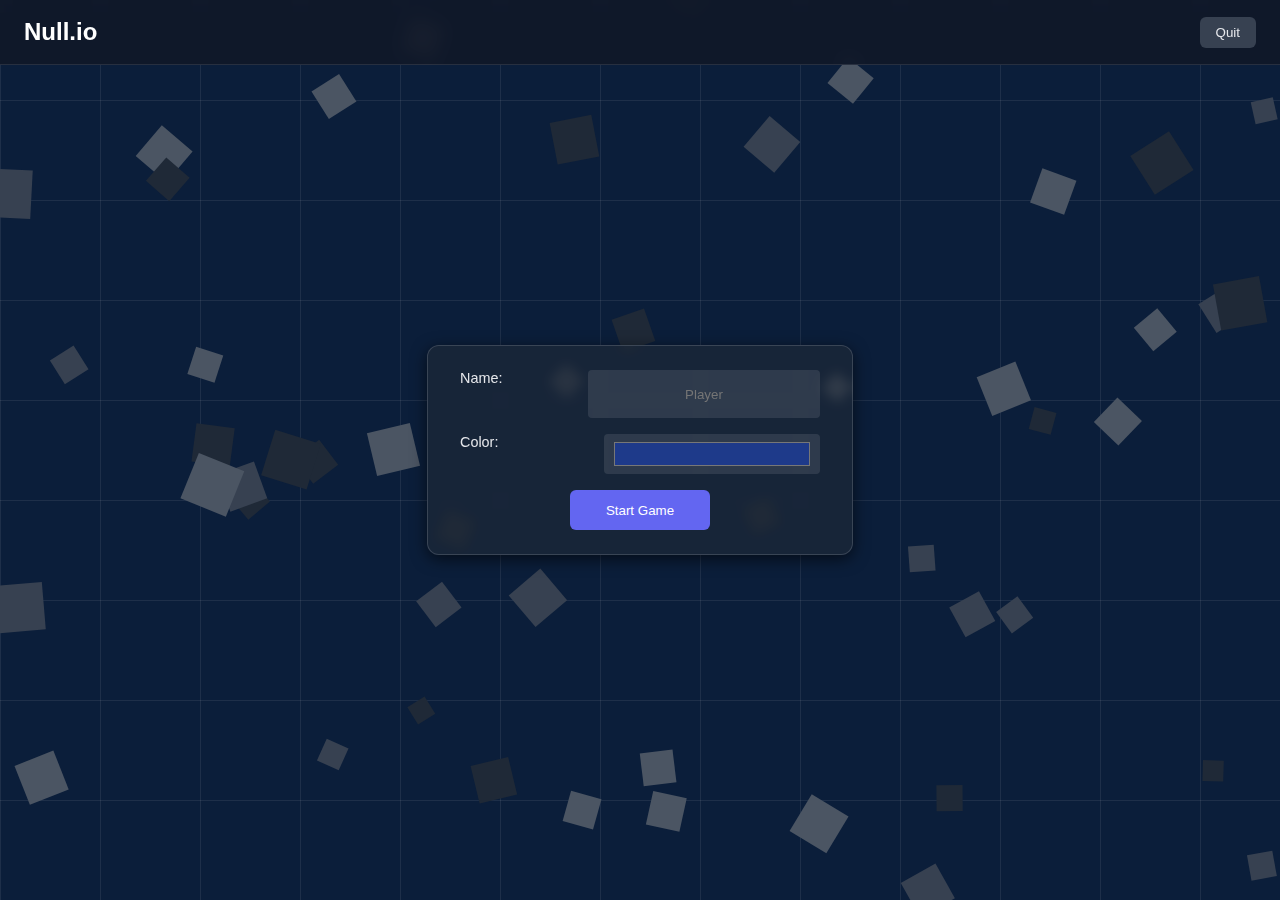
<file: nullio.html>
<!DOCTYPE html>
<html lang="en">
<head>
  <!-- Google tag (gtag.js) -->
<script async src="https://www.googletagmanager.com/gtag/js?id=G-YX167KL6Q1"></script>
<script>
  window.dataLayer = window.dataLayer || [];
  function gtag(){dataLayer.push(arguments);}
  gtag('js', new Date());

  gtag('config', 'G-YX167KL6Q1');
</script>
  <meta charset="UTF-8">
  <meta name="viewport" content="width=device-width, initial-scale=1.0">
  <title>Null.io - Expandable Arena</title>
  <style>
    #scoreBoard {
    position: fixed;
    top: 72px;       /* just below the header */
    left: 16px;
    color: #E5E7EB;
    font-family: sans-serif;
    font-size: 18px;
    z-index: 21;
    background: rgba(17,24,39,0.6);
    padding: 4px 8px;
    border-radius: 4px;
}

    * { margin: 0; padding: 0; }
    body { overflow: hidden; background: #0b1e3a; }
    #bgCanvas, #game { display: block; position: absolute; top: 0; left: 0; }
    header, #ui { position: fixed; left: 0; right: 0; z-index: 20; }
    #scoreBoard { display: none; }

    header { top: 0; height: 64px; background: rgba(17,24,39,0.85); backdrop-filter: blur(8px); display: flex; align-items: center; justify-content: space-between; padding: 0 24px; border-bottom: 1px solid rgba(255,255,255,0.1); }
    header div { cursor: pointer; font-family: 'Segoe UI', sans-serif; color: #FFF; font-size: 1.5rem; font-weight: bold; }
    header button { background: #374151; color: #E5E7EB; border: none; padding: 8px 16px; border-radius: 6px; cursor: pointer; }
    #ui { top: 50%; left: 50%; width: 360px; max-width: 90vw; transform: translate(-50%, -50%); background: rgba(31,41,55,0.6); backdrop-filter: blur(6px); border: 1px solid rgba(255,255,255,0.15); border-radius: 12px; padding: 24px 32px; box-shadow: 0 4px 16px rgba(0,0,0,0.6); display: flex; flex-direction: column; align-items: center; gap: 16px; }
    #ui label { width: 100%; display: flex; justify-content: space-between; font-family: 'Segoe UI', sans-serif; color: #E5E7EB; font-size: 0.9rem; }
    #ui input, #ui button { height: 40px; }
    #ui input[type="text"], #ui input[type="color"] { width: 60%; text-align: center; border: none; padding: 4px 8px; border-radius: 4px; background: rgba(255,255,255,0.1); }
    #ui button { background: #6366F1; color: #FFF; border: none; padding: 8px 16px; border-radius: 6px; cursor: pointer; min-width: 140px; }
  </style>
</head>
<body>
  <canvas id="bgCanvas"></canvas>
  <header>
    <div id="scoreBoard">Score: 0</div>

    <div onclick="location.href='index.html'">Null.io</div>
    <button onclick="location.href='index.html'">Quit</button>
  </header>
  <div id="ui">
    <label>Name:<input id="nameInput" type="text" placeholder="Player"></label>
    <label>Color:<input id="colorInput" type="color" value="#1E3A8A"></label>
    <button id="startBtn">Start Game</button>
  </div>
  <canvas id="game"></canvas>
  <script>
    const bgCanvas = document.getElementById('bgCanvas');
    const bgCtx = bgCanvas.getContext('2d');
    const gameCanvas = document.getElementById('game');
    const gameCtx = gameCanvas.getContext('2d');
    let boxes = [];
    let bgRunning = true;

    function resize() {
      bgCanvas.width = gameCanvas.width = window.innerWidth;
      bgCanvas.height = gameCanvas.height = window.innerHeight;
    }
    window.addEventListener('resize', resize);
    resize();

    for (let i = 0; i < 50; i++) {
      boxes.push({
        x: Math.random() * bgCanvas.width,
        y: Math.random() * bgCanvas.height,
        vx: (Math.random() - 0.5) * 2,
        vy: (Math.random() - 0.5) * 2,
        size: 20 + Math.random() * 30,
        angle: Math.random() * Math.PI * 2,
        color: ['#374151', '#4B5563', '#1F2937'][Math.floor(Math.random() * 3)]
      });
    }

    function updateBg() {
      for (const b of boxes) {
        b.x += b.vx;
        b.y += b.vy;
        if (b.x < -b.size) b.x = bgCanvas.width + b.size;
        if (b.x > bgCanvas.width + b.size) b.x = -b.size;
        if (b.y < -b.size) b.y = bgCanvas.height + b.size;
        if (b.y > bgCanvas.height + b.size) b.y = -b.size;
        b.angle += 0.02;
      }
    }

    function drawBg() {
      bgCtx.clearRect(0, 0, bgCanvas.width, bgCanvas.height);
      const spacing = 100;
      bgCtx.strokeStyle = 'rgba(255,255,255,0.08)';
      bgCtx.lineWidth = 1;
      for (let x = 0; x < bgCanvas.width; x += spacing) {
        bgCtx.beginPath(); bgCtx.moveTo(x + 0.5, 0); bgCtx.lineTo(x + 0.5, bgCanvas.height); bgCtx.stroke();
      }
      for (let y = 0; y < bgCanvas.height; y += spacing) {
        bgCtx.beginPath(); bgCtx.moveTo(0, y + 0.5); bgCtx.lineTo(bgCanvas.width, y + 0.5); bgCtx.stroke();
      }
      for (const b of boxes) {
        bgCtx.save();
        bgCtx.translate(b.x, b.y);
        bgCtx.rotate(b.angle);
        bgCtx.fillStyle = b.color;
        bgCtx.fillRect(-b.size/2, -b.size/2, b.size, b.size);
        bgCtx.restore();
      }
    }

    function loopBg() {
      if (!bgRunning) return;
      updateBg(); drawBg(); requestAnimationFrame(loopBg);
    }
    loopBg();




    // ... existing game loop and logic here ...
  </script>
</body>
</html>

  <script>
    // ── CONFIGURATION ──
    const MAX_FOOD = 50000;             // total food cap
    const SPAWN_PER_FRAME = 1;        // items spawned when triggered        // items spawned when triggered
    const SPAWN_EVERY_N_FRAMES = 5;     // spawn every N frames     // spawn every N frames


    const canvas = document.getElementById('game');
    const ctx = canvas.getContext('2d');
    let mapSize = 300000;
    let viewX = 0, viewY = 0;

    function resize() {
      canvas.width = window.innerWidth;
      canvas.height = window.innerHeight;
    }
    window.addEventListener('resize', resize);
    resize();

    class Entity {
      constructor(x, y, size, color) {
        this.x = x; this.y = y; this.size = size; this.color = color;
      }
      draw() {
        ctx.beginPath();
        ctx.arc(this.x - viewX, this.y - viewY, this.size, 0, 2 * Math.PI);
        ctx.fillStyle = this.color;
        ctx.fill();
      }
    }

    let gameStarted = false;
    let frameCount = 0;

    const player = {
      x: mapSize / 2,
      y: mapSize / 2,
      size: 20,
      color: '#1E3A8A',
      name: 'Player',
      vx: 0,
      vy: 0,
      baseSpeed: 4,
      minSpeed: 0.5
    };

    let food = [];
    let score = 10;

    let mouseX = canvas.width / 2, mouseY = canvas.height / 2;
    let moveAngle = 0;

    canvas.addEventListener('mousemove', e => {
      if (!gameStarted) return;
      mouseX = e.clientX;
      mouseY = e.clientY;
      const dx = mouseX - canvas.width / 2;
      const dy = mouseY - canvas.height / 2;
      moveAngle = Math.atan2(dy, dx);
    });

    document.getElementById('startBtn').addEventListener('click', () => {
        // read inputs
        const nameVal = document.getElementById('nameInput').value.trim();
        if (nameVal) player.name = nameVal;
        player.color = document.getElementById('colorInput').value;

        // hide the UI panel and background
        document.getElementById('ui').style.display = 'none';
        bgRunning = false;
        document.getElementById('bgCanvas').style.display = 'none';

        // show the score counter
        document.getElementById('scoreBoard').style.display = 'block';

        // start the game
        gameStarted = true;
        requestAnimationFrame(loop);
    });


    function spawnFood() {
      if (frameCount % SPAWN_EVERY_N_FRAMES !== 0) return;
      for (let i = 0; i < SPAWN_PER_FRAME && food.length < MAX_FOOD; i++) {
        const size = 5;
        const x = viewX + Math.random() * canvas.width;
        const y = viewY + Math.random() * canvas.height;
        const colors = ['#EC4899', '#FBBF24', '#10B981', '#3B82F6', '#8B5CF6'];
        food.push(new Entity(x, y, size, colors[Math.floor(Math.random() * colors.length)]));
      }
    }

    setInterval(() => {
      if (!gameStarted) return;
      if (score > 30) score -= score * 0.01;
    }, 2000);

    function update() {
      frameCount++;
      spawnFood();

      const screenX = canvas.width / 2;
      const screenY = canvas.height / 2;
      const mdx = mouseX - screenX;
      const mdy = mouseY - screenY;
      const dist = Math.hypot(mdx, mdy);

      let desiredVx = 0, desiredVy = 0;
      if (dist > player.size) {
        // slower decay curve
        let speed = player.baseSpeed * Math.pow(20 / player.size, 0.3);
        speed = Math.max(player.minSpeed, speed);
        desiredVx = Math.cos(moveAngle) * speed;
        desiredVy = Math.sin(moveAngle) * speed;
      }

      player.vx += (desiredVx - player.vx) * 0.1;
      player.vy += (desiredVy - player.vy) * 0.1;
      player.x += player.vx;
      player.y += player.vy;

      player.x = Math.max(player.size, Math.min(mapSize - player.size, player.x));
      player.y = Math.max(player.size, Math.min(mapSize - player.size, player.y));

      for (let i = food.length - 1; i >= 0; i--) {
        const f = food[i];
        if (Math.hypot(player.x - f.x, player.y - f.y) < player.size + f.size) {
          food.splice(i, 1);
          player.size += 0.5;
          score++;
        }
      }

      viewX = player.x - canvas.width / 2;
      viewY = player.y - canvas.height / 2;
      viewX = Math.max(0, Math.min(mapSize - canvas.width, viewX));
      viewY = Math.max(0, Math.min(mapSize - canvas.height, viewY));
    }

    function drawGrid() {
      const spacing = 100;
      ctx.strokeStyle = '#22303C';
      ctx.lineWidth = 1;
      const sx = spacing - (viewX % spacing);
      for (let x = sx; x < canvas.width; x += spacing) {
        ctx.beginPath();
        ctx.moveTo(x, 0);
        ctx.lineTo(x, canvas.height);
        ctx.stroke();
      }
      const sy = spacing - (viewY % spacing);
      for (let y = sy; y < canvas.height; y += spacing) {
        ctx.beginPath();
        ctx.moveTo(0, y);
        ctx.lineTo(canvas.width, y);
        ctx.stroke();
      }
    }

   function draw() {
  ctx.clearRect(0, 0, canvas.width, canvas.height);

  drawGrid();

  ctx.strokeStyle = '#374151';
  ctx.strokeRect(-viewX, -viewY, mapSize, mapSize);

  food.forEach(f => f.draw());

  // draw player circle
  const cx = player.x - viewX;
  const cy = player.y - viewY;
  ctx.beginPath();
  ctx.arc(cx, cy, player.size, 0, 2 * Math.PI);
  ctx.fillStyle = player.color;
  ctx.fill();

  // draw player name, scaled to fit inside circle
  let fontSize = player.size;
  ctx.font = `${fontSize}px sans-serif`;
  let textWidth = ctx.measureText(player.name).width;
  const maxWidth = player.size * 2 * 0.9; // 90% of diameter
  if (textWidth > maxWidth) {
    fontSize = fontSize * (maxWidth / textWidth);
    ctx.font = `${fontSize}px sans-serif`;
  }
  ctx.fillStyle = '#FFF';
  ctx.textAlign = 'center';
  ctx.textBaseline = 'middle';
  ctx.fillText(player.name, cx, cy);

  // draw score UI
  ctx.fillStyle = '#E5E7EB';
  ctx.font = '20px sans-serif';
  ctx.textAlign = 'left';
  ctx.textBaseline = 'top';
  ctx.fillText(`Score: ${Math.floor(score)}`, 10, 10);
}


function loop() {
  if (!gameStarted) return;
  update();
  draw();
  // update HTML score
  document.getElementById('scoreBoard').textContent = `Score: ${Math.floor(score)}`;
  requestAnimationFrame(loop);
}

  </script>
</body>
</html>
</file>
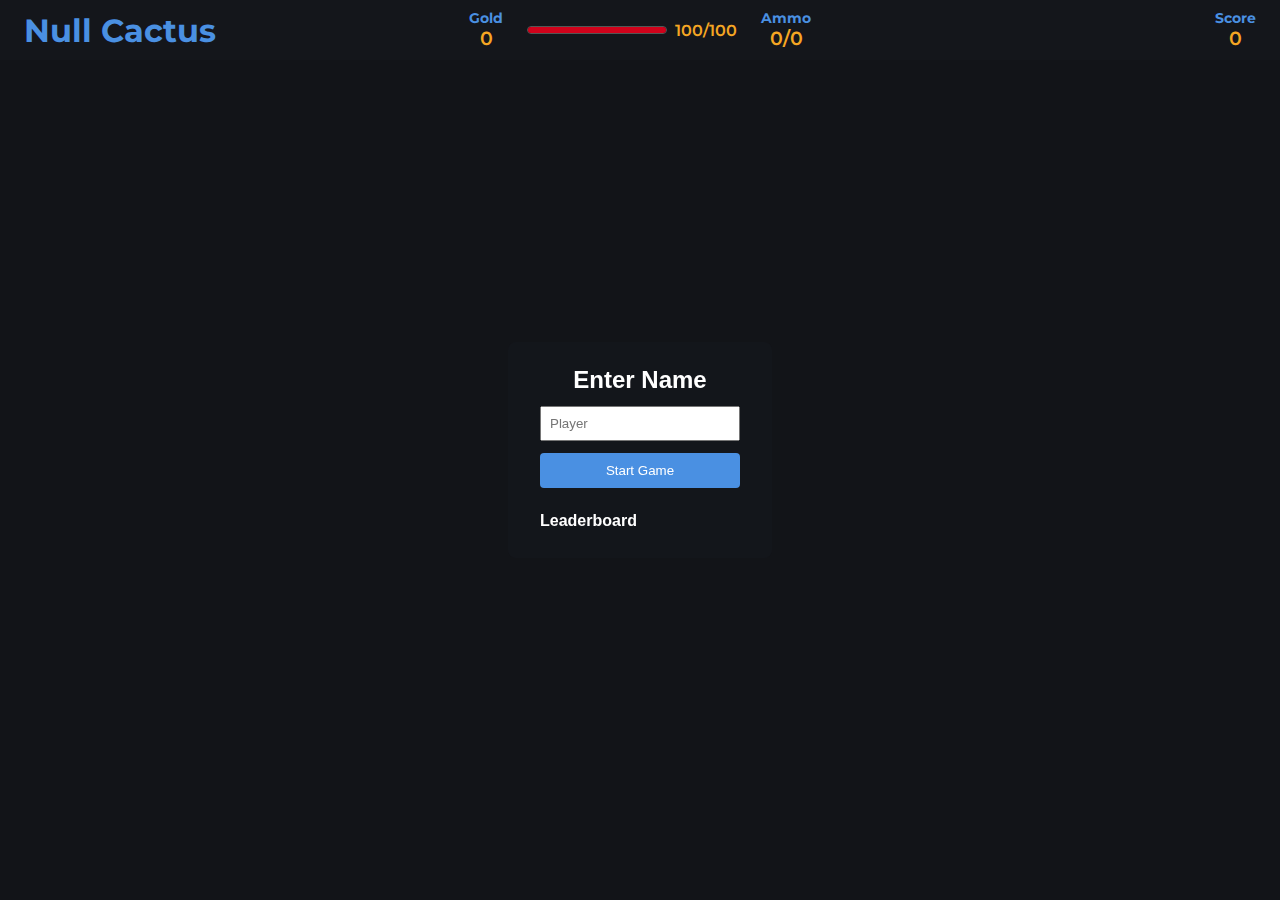
<file: paintball.html>
<!DOCTYPE html>
<html lang="en">
<head>
  <!-- Google tag (gtag.js) -->
<script async src="https://www.googletagmanager.com/gtag/js?id=G-YX167KL6Q1"></script>
<script>
  window.dataLayer = window.dataLayer || [];
  function gtag(){dataLayer.push(arguments);}
  gtag('js', new Date());

  gtag('config', 'G-YX167KL6Q1');
</script>
  <meta charset="UTF-8" />
  <meta name="viewport" content="width=device-width, initial-scale=1.0"/>
  <title>Null.io Paintball</title>
  <link href="https://fonts.googleapis.com/css2?family=Montserrat:wght@400;600&display=swap" rel="stylesheet">

  <style>
    
    * { margin:0; padding:0; box-sizing:border-box; }
    body { overflow:hidden; background:#121418; color:#fff; font-family:Arial,sans-serif; }
    canvas { display:block; position:absolute; top:0; left:0; }

    header {
      position:fixed; top:0; left:0; right:0; height:60px;
      background:rgba(20,22,28,0.9);
      display:flex; align-items:center; justify-content:space-between;
      padding:0 24px; backdrop-filter:blur(6px); cursor:pointer; z-index:60;
    }
    header:hover { background:rgba(20,22,28,1); }
    .title { font-size:1.5rem; font-weight:bold; color:#4A90E2; }

    #ui {
      position:fixed; top:50%; left:50%;
      transform:translate(-50%,-50%);
      background:rgba(20,22,28,0.9);
      padding:24px 32px; border-radius:8px;
      text-align:center; display:flex; flex-direction:column; gap:12px; z-index:55;
    }
    #ui input { padding:8px; width:200px; }
    #ui button {
      padding:10px 20px; background:#4A90E2;
      border:none; border-radius:4px; cursor:pointer; color:#fff;
    }
    #ui button:hover { background:#357ABD; }

    /* Leaderboard inside UI */
    #leaderboard { text-align:left; }
    #leaderboard h3 { margin:12px 0 4px; font-size:1rem; }
    #leaderboard ul { list-style:none; padding:0; margin:0; max-height:120px; overflow:auto; }
    #leaderboard li { padding:4px 0; border-bottom:1px solid rgba(255,255,255,0.1); }
    #healthBarContainer {
    display: inline-block;
    vertical-align: middle;
    margin-left: 16px;
    }
    #scoreboard {
      position:fixed; top:80px; left:20px;
      display:none; z-index:50;
    }
    #scoreboard div { margin:6px 0; font-size:0.9rem; }
    .bar {
      background:#333; border:1px solid #555; border-radius:4px;
      width:200px; height:16px; overflow:hidden;
    }
    .bar-inner {
      height:100%; background:#D0021B; transition:width .2s;
    }

    #gameOver {
      position:fixed; top:50%; left:50%;
      transform:translate(-50%,-50%);
      background:rgba(20,22,28,0.9);
      padding:24px 32px; border-radius:8px;
      text-align:center; display:none; z-index:70;
    }
    #gameOver button {
      margin-top:16px; padding:10px 20px;
      background:#4A90E2; border:none; border-radius:4px;
      cursor:pointer; color:#fff;
    }
    #gameOver button:hover { background:#357ABD; }

    /* ─── PANEL ───────────────────────────────────── */
    #upgradePanel {
      display: none;
      position: fixed; top:80px; right:20px; width:260px;
      background:rgba(18,20,24,0.9); border-radius:8px;
      box-shadow:0 4px 12px rgba(0,0,0,0.5);
      color:#eee; font-family:Arial,sans-serif; z-index:1000; overflow:hidden;
    }
    #upgradePanel .panel-header {
      background:#1F2128; padding:10px;
      font-size:1rem; font-weight:bold; text-align:center;
      border-bottom:1px solid #333;
    }
    #upgradePanel .panel-section {
      padding:10px; border-bottom:1px solid #333;
    }
    #upgradePanel .section-title {
      font-size:0.9rem; margin-bottom:6px; color:#ccc;
    }
    .upgrade-btn, .weapon-btn {
      width:100%; margin:4px 0; padding:8px 0;
      background:#2A2C33; border:1px solid #4A90E2; border-radius:4px;
      font-size:0.9rem; color:#fff; cursor:pointer;
      transition:background .2s, transform .1s;
    }
    .upgrade-btn:hover, .weapon-btn:hover {
      background:#4A90E2; transform:translateY(-1px);
    }
    .upgrade-btn:active, .weapon-btn:active { transform:translateY(0); }

/* ─── HEADER DROP-IN ANIMATION ─────────────────── */

/* full-width flex container */
#hud {
  position: absolute;
  top: 0; left: 0; right: 0;
  height: 60px;
  display: flex;
  justify-content: space-between;
  align-items: center;
  padding: 0 24px;
  background: rgba(20,22,28,0.9);
  font-family: 'Montserrat', sans-serif;
  z-index: 60;
}

.hud-group {
  display: flex;
  align-items: center;
  gap: 24px;
}

.hud-left  {
  flex: 1;
}
/* make your right‐side group a flex row with adjustable gap */
.hud-right {
  display: flex;
  align-items: center;
  flex: 1;                /* pushes center group to stay centered */
  justify-content: flex-end;
  gap: 48px;              /* ← adjust this value for more or less space */
}

/* if you only want to move Score itself, instead of all right‐group items, use: */
.hud-right .hud-item {
  /* margin between Score and whatever is to its left */
  margin-left: 50px;      /* ← tweak this as needed */
}

.hud-center {
  flex: none;
}

.logo {
  font-size: 2rem;
  font-weight: bold;
  color: #4A90E2;
}

/* stat label + value */
.hud-item {
  display: flex;
  flex-direction: column;
  align-items: center;
}
.hud-item strong {
  font-size: .85rem;
  color: #4A90E2;
}
.hud-item .value {
  font-size: 1.2rem;
  color: #F5A623;
  font-weight: 600;
}

/* center bar + text */
.hp-container {
  display: flex;
  align-items: center;
  gap: 8px;
}
.hp-container .bar {
  width: 140px;
  height: 8px;
  background: rgba(255,255,255,0.1);
  border-radius: 4px;
  overflow: hidden;
}
.hp-container .bar-inner {
  width: 100%; /* updated by JS */
  height: 100%;
  background: #D0021B;
  transition: width .2s;
}
.hp-container .hp-text {
  font-size: 1rem;
  color: #F5A623;
  font-weight: 600;
}






/* Pulse on update */
@keyframes pulse {
  0%,100% { transform: scale(1); color: #F5A623; }
  50%      { transform: scale(1.3); color: #FFF; }
}
.value.pop {
  animation: pulse 0.3s ease-out;
}



body.late-phase {
  background: #110101;    /* deep red background */
  transition: background 1s ease;
}



  </style>
</head>
<body>
<header id="mainHeader">
  <div class="header-content">
    
<nav id="hud">
  <div class="hud-group hud-left">
    <div class="logo">Null Cactus</div>
  </div>

  <div class="hud-group hud-center">
    <div class="hud-item">
      <strong>Gold</strong>
      <div class="value" id="gold">0</div>
    </div>

    <div class="hp-container">
      <div class="bar">
        <div class="bar-inner" id="healthBar"></div>
      </div>
      <div class="hp-text">
        <span id="healthText">100</span>/<span id="maxHealthText">100</span>
      </div>
    </div>

    <div class="hud-item">
      <strong>Ammo</strong>
      <div class="value">
        <span id="ammo">0</span>/<span id="reserve">0</span>
      </div>
    </div>
  </div>

  <div class="hud-group hud-right">
    <div class="hud-item">
      <strong>Score</strong>
      <div class="value" id="score">0</div>
    </div>
  </div>
</nav>







  </div>
</header>



  <div id="ui">
    <h2>Enter Name</h2>
    <input id="nameInput" placeholder="Player" maxlength="12" />
    <button id="startBtn">Start Game</button>
    <div id="leaderboard">
      <h3>Leaderboard</h3>
      <ul id="lbList"></ul>
    </div>
  </div>



  <div id="gameOver">
    <h2>Game Over</h2>
    <div>Your Score: <span id="finalScore">0</span></div>
    <button id="restartBtn">Restart</button>
  </div>

  <!-- Upgrade & Weapon Panel -->
  <div id="upgradePanel">
    <div class="panel-header">Upgrades &amp; Weapons</div>
    <div class="panel-section">
      <div class="section-title">Stats (Gold: <span id="upGold">0</span>)</div>
      <button class="upgrade-btn" data-upgrade="health">+20 HP — 50 g</button>
      <button class="upgrade-btn" data-upgrade="damage">+5 DMG — 75 g</button>
      <button class="upgrade-btn" data-upgrade="magSize">+5 Mag — 60 g</button>
      <button class="upgrade-btn" data-upgrade="fireRate">–10% FR — 100 g</button>
    </div>
    <div class="panel-section">
      <div class="section-title">Weapons</div>
      <button class="weapon-btn" data-weapon="buckshot">Buckshot — 100 g</button>
      <button class="weapon-btn" data-weapon="minigun">Minigun — 200 g</button>
      <button class="weapon-btn" data-weapon="sniper">Sniper — 300 g</button>
    </div>
  </div>

  <canvas id="game"></canvas>

  <script>
    let magSize = 30; // initial magazine size
document.addEventListener('DOMContentLoaded', () => {
  // ─── SHOP DATA & INITIAL STATE ──────────────────────
  const upgrades = {
    health:   { cost:5,  apply:() => { player.maxHealth +=20; player.health+=20; } },
    damage:   { cost:7,  apply:() => { baseBulletDamage +=5; currentWeapon.damage += 5; } },
    magSize:  { cost:6,  apply:() => { magSize +=5;  } },
    fireRate: { cost:10, apply:() => {
      currentWeapon.fireRate = Math.max(20, Math.floor(currentWeapon.fireRate * 0.9));
    }}
  };
  const weapons = {
    buckshot: { cost:10, damage:15, bullets:5, spread:0.3,  reload:800,  fireRate:300 },
    minigun:  { cost:20, damage:5,  bullets:1, spread:0.15, reload:1500, fireRate:50  },
    sniper:   { cost:30, damage:1000, bullets:1, spread:0,    reload:2000, fireRate:800 }
  };


// ─── ENEMY DATA  ─────────────────────────
const enemyTypes = {
  grunt:     { size:  40, health:  80, speed: 1.5, color: '#D0021B', weight: 40 },
  runner:    { size:  30, health:  50, speed: 2.5, color: '#F5A623', weight: 30 },
  tank:      { size: 100, health: 200, speed: 0.8, color: '#5555FF', weight: 15, armor: 20 },
  sniper:    { size:  50, health:  60, speed: 1.2, color: '#00FF00', weight: 10, ranged: true },
  bomber:    { size:  60, health: 100, speed: 1.0, color: '#FF6A00', weight:  8, explodeOnDeath: true },
  healer:    { size:  45, health:  70, speed: 1.3, color: '#00C8FF', weight:  5, regen: 0.5 },
  shadow:    { size:  35, health:  40, speed: 3.0, color: '#333333', weight:  3, stealth: true },

  // ─── NEW TYPES ───────────────────────────────────
  juggernaut: { size: 120, health: 300, speed: 0.6,  color: '#8B0000', weight:  4, armor: 50 },
  assassin:   { size:  25, health:  45, speed: 3.5,  color: '#800080', weight:  5, critChance: 0.2 },
  drone:      { size:  20, health:  30, speed: 2.8,  color: '#FFD700', weight:  8, fly: true },
  spitter:    { size:  55, health:  80, speed: 1.1,  color: '#7FFF00', weight:  6, ranged: true, spitDamage: 10 },
  shieldbearer:{ size:  70, health: 150, speed: 1.0, color: '#1E90FF', weight:  7, shield: 50 }
};

    let spawnStartTime;
    const baseInterval = 5000;   // starting delay (ms)
    const minInterval  = 200;    // fastest delay (ms)
    const decayRate    = 0.0005; // larger → faster ramp-up







  let baseBulletDamage = 30;
  let maxReserve       = 90;
  let currentWeapon    = { damage:30, bullets:1, spread:0, reload:1000, fireRate:300 };

  // human-readable labels for each upgrade/weapon
    const upgradeLabels = {
    health:   "+20 HP",
    damage:   "+5 DMG",
    magSize:  "+5 Mag",
    fireRate: "–10% FR"
    };
    const weaponLabels = {
    buckshot: "Buckshot",
    minigun:  "Minigun",
    sniper:   "Sniper"
    };

    // update the upgrade buttons’ text to match your cost data
    document.querySelectorAll('.upgrade-btn').forEach(btn => {
    const key = btn.dataset.upgrade;
    if (upgrades[key]) {
        btn.textContent = `${upgradeLabels[key]} — ${upgrades[key].cost} g`;
    }
    });

    // update the weapon buttons’ text to match your cost data
    document.querySelectorAll('.weapon-btn').forEach(btn => {
    const key = btn.dataset.weapon;
    if (weapons[key]) {
        btn.textContent = `${weaponLabels[key]} — ${weapons[key].cost} g`;
    }
    });


  // ─── CORE GAME STATE ────────────────────────────────
  const canvas = document.getElementById('game'),
        ctx    = canvas.getContext('2d');
  let w = canvas.width = innerWidth,
      h = canvas.height= innerHeight;
  const mapSize = 5000;
  let viewX=0, viewY=0;
  window.addEventListener('resize', () => {
    w = canvas.width = innerWidth;
    h = canvas.height= innerHeight;
  });
  
  let player, keys={}, bullets=[], enemies=[], objects=[], pickups=[];
  let score=0, reserve=90, gold=0;
  let ammo=magSize, reloading=false, reloadStart=0, reloadDur=1000;
  let gameStarted=false, enemyInterval, highs=[];

  // ─── UI BINDINGS ──────────────────────────────────
  document.getElementById('startBtn').onclick = () => {
    localStorage.setItem('curName',
      document.getElementById('nameInput').value.trim()||'Player');
    loadHighs();
    document.getElementById('ui').style.display='none';
    initGame();
  };
  document.getElementById('restartBtn').onclick = () => location.reload();

  // ─── SHOP PANEL HANDLERS ─────────────────────────
  const panel = document.getElementById('upgradePanel'),
        upGold= document.getElementById('upGold');

  function refreshPanel() { upGold.textContent = gold; }

  panel.addEventListener('click', e => {
    const uKey = e.target.getAttribute('data-upgrade'),
          wKey = e.target.getAttribute('data-weapon');
    if(uKey && upgrades[uKey] && gold>=upgrades[uKey].cost) {
      gold-=upgrades[uKey].cost;
      upgrades[uKey].apply();
      refreshPanel();
    }
    if(wKey && weapons[wKey] && gold>=weapons[wKey].cost) {
      gold-=weapons[wKey].cost;
      currentWeapon = { ...weapons[wKey] };
      refreshPanel();
    }
  });

  // ─── INIT & LOOP ─────────────────────────────────
  function initGame() {
    player = {
      x:mapSize/2, y:mapSize/2, size:40, angle:0,
      speed:4, health:100, maxHealth:100
    };
    score=gold=0; reserve=maxReserve=90; ammo=30; reloading=false;
    baseBulletDamage=30;
    currentWeapon = { damage:30, bullets:1, spread:0, reload:reloadDur, fireRate:300 };

   
    document.getElementById('upgradePanel').style.display='block';

    initObjects();
    bullets=[]; enemies=[]; pickups=[];
    spawnStartTime = Date.now();
    scheduleNextSpawn()
    gameStarted=true;
    updateUI();
    
    requestAnimationFrame(loop);
  }

  function initObjects() {
    objects=[];
    for(let i=0;i<50;i++){
      let sz=80, x,y;
      do {
        x = Math.random()*(mapSize-sz)+sz/2;
        y = Math.random()*(mapSize-sz)+sz/2;
      } while(objects.some(o=>Math.hypot(o.x-x,o.y-y)<o.size+sz));
      objects.push({ x,y,size:sz });
    }
  }

 function spawnEnemy() {
  const t = score / 50;
    const typeOrder = [
    'grunt','runner','tank','sniper',
    'bomber','healer','shadow',
    'juggernaut','assassin','drone',
    'spitter','shieldbearer'
  ];

  // determine which tiers are unlocked
  let maxTier = Math.min(Math.floor(t/2), typeOrder.length - 1);
  const unlocked = typeOrder.slice(0, maxTier + 1);

  // ─── NEW WEIGHTED PICK ────────────────────────────
  // build a pool where each key appears `weight` times
  let pool = [];
  for (let key of unlocked) {
    const w = enemyTypes[key].weight;
    for (let i = 0; i < w; i++) pool.push(key);
  }
  // choose one at random
  const typeKey = pool[Math.floor(Math.random() * pool.length)];

  // fetch its stats
  const def = enemyTypes[typeKey];
  const x   = Math.random()*(mapSize - def.size) + def.size/2;
  const y   = Math.random()*(mapSize - def.size) + def.size/2;

  enemies.push({
    x,
    y,
    size:      def.size,
    health:    def.health,
    maxHealth: def.health,
    speed:     def.speed,
    color:     def.color,
    type:      typeKey
  });
}

// total ramp duration (ms)
const rampDuration   = 300_000;  // 5 min linear
const latePhaseStart = rampDuration;
const lateDecayRate  = 0.002;    // much steeper
const lateMinInterval=  50;   
let latePhaseTriggered = false;


function scheduleNextSpawn() {
  const elapsed = Date.now() - spawnStartTime;
  let interval;

  if (!latePhaseTriggered && elapsed >= rampDuration) {
  latePhaseTriggered = true;
  document.body.classList.add('late-phase');
}


  if (elapsed <= rampDuration) {
    // 0–5 min: linear ramp from base → min
    const t = elapsed / rampDuration;
    interval   = baseInterval + t * (minInterval - baseInterval);
  } else {
    // after 5 min: exponential decay toward a tighter cap
    const lateTime = elapsed - latePhaseStart;
    interval = minInterval * Math.exp(-lateDecayRate * lateTime);
    interval = Math.max(interval, lateMinInterval);
  }

  setTimeout(() => {
    const count = 1 + Math.floor(Math.random() * 3);
    for (let i = 0; i < count; i++) spawnEnemy();
    scheduleNextSpawn();
  }, interval);
}






  // ─── INPUT ───────────────────────────────────────
  document.addEventListener('keydown', e=> keys[e.key?.toLowerCase()]=true);
  document.addEventListener('keyup',   e=> keys[e.key?.toLowerCase()]=false);
  canvas.addEventListener('mousemove', e=>{
    if(!player) return;
    player.angle = Math.atan2(
      e.clientY-(player.y-viewY),
      e.clientX-(player.x-viewX)
    );
  });
  canvas.addEventListener('mousedown', ()=>{
    if(gameStarted && ammo>0 && !reloading) shoot();
  });

  // ─── SHOOT & RELOAD ─────────────────────────────
  function shoot(){
    const now = Date.now();
    if(now - (player.lastShot||0) < currentWeapon.fireRate) return;
    player.lastShot=now;
    for(let i=0;i<currentWeapon.bullets;i++){
      const ang = player.angle + (Math.random()-0.5)*currentWeapon.spread;
      bullets.push({
        x:player.x, y:player.y,
        ang, spd:14, size:8,
        damage:currentWeapon.damage
      });
    }
    ammo--; updateUI();
    if(ammo===0) startReload();
  }
  function startReload(){ reloading=true; reloadStart=Date.now(); }

  // ─── UPDATE ─────────────────────────────────────
  function update() {
    if (!player) return;
    // Movement
    if (keys['w']) player.y -= player.speed;
    if (keys['s']) player.y += player.speed;
    if (keys['a']) player.x -= player.speed;
    if (keys['d']) player.x += player.speed;

    // Object collisions
    objects.forEach(o => {
      let dx = player.x-o.x, dy = player.y-o.y;
      let dist = player.size/2 + o.size/2;
      if (Math.hypot(dx,dy)<dist) {
        let ang = Math.atan2(dy,dx);
        player.x = o.x + Math.cos(ang)*dist;
        player.y = o.y + Math.sin(ang)*dist;
      }
    });

    // Bounds & camera
    player.x = Math.max(player.size/2, Math.min(mapSize-player.size/2, player.x));
    player.y = Math.max(player.size/2, Math.min(mapSize-player.size/2, player.y));
    viewX = Math.max(0, Math.min(mapSize-w, player.x-w/2));
    viewY = Math.max(0, Math.min(mapSize-h, player.y-h/2));

    // Reload finish
    if (reloading && Date.now()-reloadStart>=reloadDur) {
      reloading=false;
      let take = Math.min(magSize, reserve);
      reserve-=take; ammo=take; updateUI();
    }
    // ── Enemy movement ──
    enemies.forEach(e => {
    // move toward player
    const ang = Math.atan2(player.y - e.y, player.x - e.x);
    e.x += Math.cos(ang) * e.speed;
    e.y += Math.sin(ang) * e.speed;
    });


    // Bullets → enemies
    bullets.forEach((b,i) => {
    b.x += Math.cos(b.ang)*b.spd;
    b.y += Math.sin(b.ang)*b.spd;
    if (b.x<0||b.x>mapSize||b.y<0||b.y>mapSize) return bullets.splice(i,1);

    enemies.forEach((e,j) => {
        if (Math.hypot(b.x-e.x,b.y-e.y) < b.size+e.size/2) {
        e.health -= b.damage;
        bullets.splice(i,1);
        if (e.health <= 0) {
            score += 10;

            // —— NEW: weighted drop logic ——
            let r = Math.random();
            let type = null;
            if (r < 0.50) {
            type = null;             // 50% no drop
            } else if (r < 0.80) {
            type = 'gold';           // next 30%
            } else if (r < 0.95) {
            type = 'ammo';           // next 15%
            } else {
            type = 'health';         // last 5%
            }

            if (type) {
            let val = type === 'ammo'
                    ? 100
                    : type === 'health'
                    ? 30
                    : (e.size > 60 ? 10 : e.size > 40 ? 5 : 2);
            pickups.push({ x: e.x, y: e.y, size: 20, type, value: val });
            }
            // — end new logic —

            enemies.splice(j,1);
        }
        }
    });
    });


    // Pickups & enemy contact
    pickups.forEach((p,i)=>{
      if (Math.hypot(player.x-p.x,player.y-p.y)<player.size/2+p.size/2) {
        if (p.type==='ammo')    reserve+=p.value;
        if (p.type==='health')  player.health = Math.min(player.maxHealth, player.health+p.value);
        if (p.type==='gold')    gold+=p.value;
        pickups.splice(i,1);
      }
    });
    enemies.forEach(e=>{
      if (Math.hypot(player.x-e.x,player.y-e.y)<player.size/2+e.size/2) player.health--;
    });

    // Death
    if (player.health<=0) {
      clearInterval(enemyInterval);
      gameStarted=false;
      document.getElementById('finalScore').textContent=score;
      document.getElementById('gameOver').style.display='block';
      document.getElementById('upgradePanel').style.display='none';
      saveHigh(score);
    }

    updateUI();
  }

  // ─── DRAW ───────────────────────────────────────
  function draw() {
    if (!player) return;
    if (latePhaseTriggered) {
    ctx.fillStyle = '#440000';   // deep red for late phase  
    } else {
    ctx.fillStyle = '#121418';   // your normal dark background  
    }
    ctx.fillRect(0, 0, w, h);

    // Grid
    ctx.strokeStyle='rgba(255,255,255,0.05)'; ctx.lineWidth=1;
    for(let x=-viewX%50;x<w;x+=50){
      ctx.beginPath(); ctx.moveTo(x,0); ctx.lineTo(x,h); ctx.stroke();
    }
    for(let y=-viewY%50;y<h;y+=50){
      ctx.beginPath(); ctx.moveTo(0,y); ctx.lineTo(w,y); ctx.stroke();
    }

    // Objects
    ctx.fillStyle='#2A2C33';
    objects.forEach(o=>{
      ctx.fillRect(o.x-viewX-o.size/2, o.y-viewY-o.size/2, o.size, o.size);
    });

    // Player
    let px=player.x-viewX, py=player.y-viewY;
    ctx.save(); ctx.translate(px,py); ctx.rotate(player.angle);
    ctx.fillStyle='#4A90E2';
    ctx.fillRect(-player.size/2,-player.size/2,player.size,player.size);
    ctx.restore();

    // Reload bar
    if (reloading) {
      let pct = Math.min((Date.now()-reloadStart)/reloadDur,1);
      ctx.fillStyle='#FFF';
      ctx.fillRect(px-50,py-player.size-10,100*pct,6);
    }

    // Bullets
    ctx.fillStyle='#F5A623';
    bullets.forEach(b=>{
      ctx.fillRect(b.x-viewX-b.size/2,b.y-viewY-b.size/2,b.size,b.size);
    });

 
    // Enemies
    enemies.forEach(e => {
    let ex = e.x - viewX,
        ey = e.y - viewY;

    // paint using the enemy's color:
    ctx.fillStyle = e.color;
    ctx.fillRect(ex - e.size/2, ey - e.size/2, e.size, e.size);

    // health bar:
    let pct = e.health / e.maxHealth;
    ctx.fillStyle = '#555';
    ctx.fillRect(ex - e.size/2, ey - e.size/2 - 8, e.size, 6);
    ctx.fillStyle = '#0F0';
    ctx.fillRect(ex - e.size/2, ey - e.size/2 - 8, e.size * pct, 6);
    });


    // Pickups
    pickups.forEach(p=>{
      let x=p.x-viewX, y=p.y-viewY;
      ctx.fillStyle = p.type==='ammo'? '#F5A623' : p.type==='health'? '#0F0' : '#FFD700';
      ctx.fillRect(x-p.size/2,y-p.size/2,p.size,p.size);
    });
  }

  function loop(){
    if(!gameStarted) return;
    update(); draw(); requestAnimationFrame(loop);
  }

  // ─── UI UPDATES ─────────────────────────────────
    function pop(id) {
    const el = document.getElementById(id);
    el.classList.add('pop');
    setTimeout(() => el.classList.remove('pop'), 150);
    }
// Pulse helper: accepts an Element
function pop(el) {
  if (!el) return;
  el.classList.add('pop');
  setTimeout(() => el.classList.remove('pop'), 300);
}

function updateUI() {
  // Score
  const scoreEl = document.getElementById('score');
  if (scoreEl) {
    scoreEl.textContent = score;
    pop(scoreEl);
  }

  // Gold
  const goldEl = document.getElementById('gold');
  if (goldEl) {
    goldEl.textContent = gold;
    pop(goldEl);
  }

  // Ammo / Reserve
  const ammoEl = document.getElementById('ammo');
  if (ammoEl) {
    ammoEl.textContent = ammo;
    pop(ammoEl);
  }
  const resEl = document.getElementById('reserve');
  if (resEl) {
    resEl.textContent = reserve;
    pop(resEl);
  }

  // Health text
  const hpEl = document.getElementById('healthText');
  if (hpEl) {
    hpEl.textContent = Math.floor(player.health);
    pop(hpEl);
  }
  const maxHpEl = document.getElementById('maxHealthText');
  if (maxHpEl) {
    maxHpEl.textContent = player.maxHealth;
    pop(maxHpEl);
  }

  // Health bar
    const bar = document.getElementById('healthBar');
    if (bar) bar.style.width = (player.health/player.maxHealth*100) + '%';
    pop(document.getElementById('healthText'));
    pop(document.getElementById('maxHealthText'));

  // Damage
  const dmgEl = document.getElementById('damageText');
  if (dmgEl) {
    dmgEl.textContent = currentWeapon.damage;
    pop(dmgEl);
  }

  // Fire-rate in SPS
  const frEl = document.getElementById('fireRateText');
  if (frEl) {
    const sps = (1000 / currentWeapon.fireRate).toFixed(2);
    frEl.textContent = sps;
    pop(frEl);
  }

  // Upgrade panel gold (if present)
  refreshPanel();
}


// Helper: trigger pulse on an element
function pop(el) {
  el.classList.add('pop');
  setTimeout(() => el.classList.remove('pop'), 300);
}




  // ─── HIGHSCORE STORAGE ───────────────────────────
  function saveHigh(sc){
    highs=JSON.parse(localStorage.getItem('hs')||'[]');
    highs.push({ name:localStorage.getItem('curName'), score:sc });
    highs.sort((a,b)=>b.score-a.score);
    localStorage.setItem('hs',JSON.stringify(highs));
    renderLeader();
  }
  function loadHighs(){
    highs=JSON.parse(localStorage.getItem('hs')||'[]');
    renderLeader();
  }
  function renderLeader(){
    const ul=document.getElementById('lbList');
    ul.innerHTML='';
    highs.slice(0,10).forEach(h=>{
      const li=document.createElement('li');
      li.textContent=`${h.name}: ${h.score}`;
      ul.appendChild(li);
    });
  }

  // initial leaderboard
  loadHighs();
});
</script>

</body>
</html>
</file>
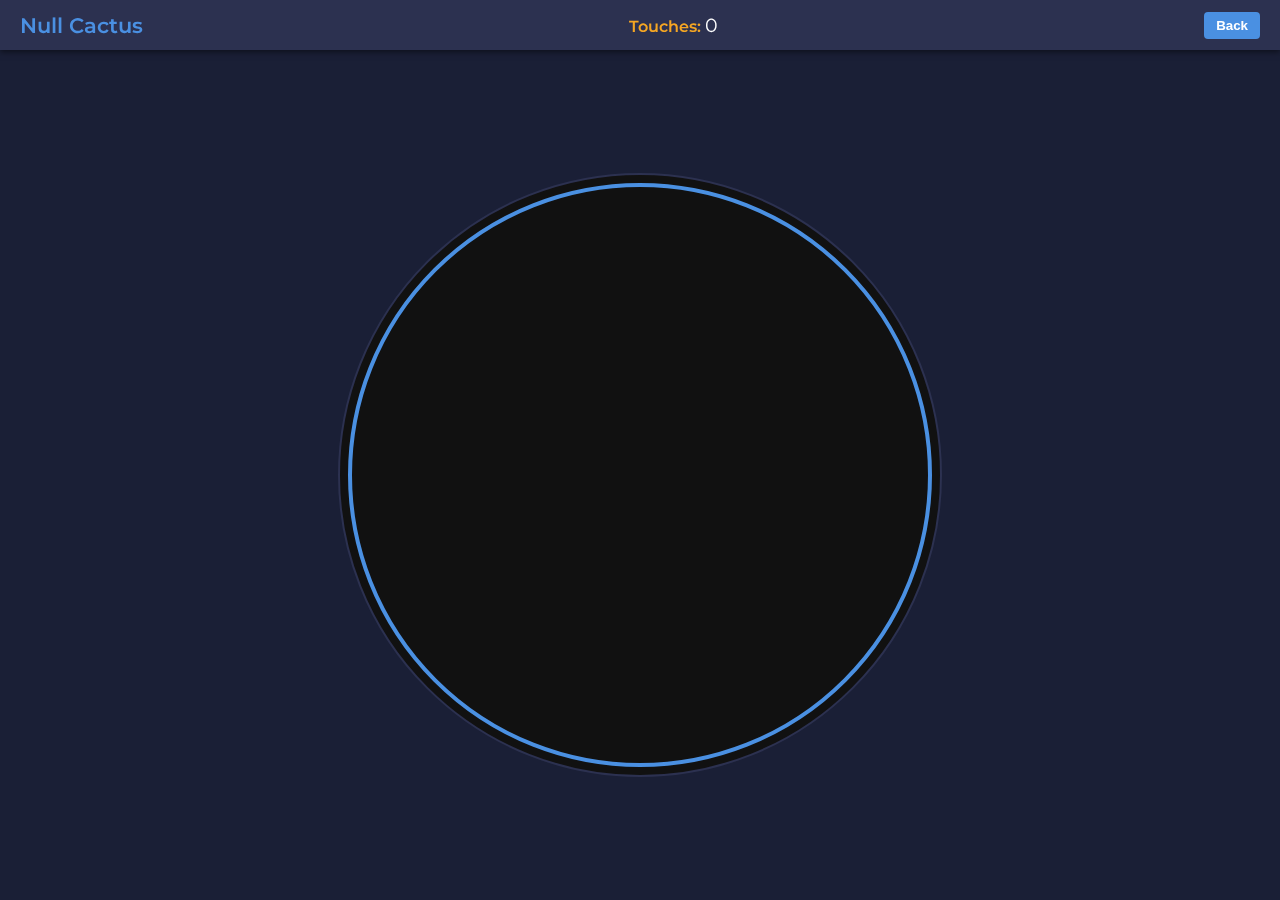
<file: physics.html>
<!DOCTYPE html>
<html lang="en">
<head>
  <meta charset="UTF-8">
  <meta name="viewport" content="width=device-width, initial-scale=1.0">
  <title>Physics Game - Null Cactus</title>
  <style>
    @import url('https://fonts.googleapis.com/css2?family=Montserrat:wght@400;600&display=swap');
    body, html { margin:0; padding:0; overflow:hidden; background:#1a1f36; color:#fff; font-family:'Montserrat',sans-serif; }
    #header { position:fixed; top:0; left:0; right:0; height:50px; background:#2c3150; display:flex; align-items:center; justify-content:space-between; padding:0 20px; box-shadow:0 2px 6px rgba(0,0,0,0.5); z-index:10; }
    #header .logo { font-size:1.3rem; font-weight:600; color:#4A90E2; }
    #header .back { background:#4A90E2; border:none; color:#fff; padding:6px 12px; border-radius:4px; cursor:pointer; transition:background .2s; font-weight:600; }
    #header .back:hover { background:#357ABD; }
    #header .info { display:flex; gap:16px; font-size:1rem; }
    #header .info .label { font-weight:600; color:#F5A623; }
    #game-container { position:absolute; top:50px; left:0; right:0; bottom:0; display:flex; align-items:center; justify-content:center; }
    #game { background:#111; border:2px solid #2c3150; border-radius:50%; }
  </style>
</head>
<body>
  <div id="header">
    <div class="logo">Null Cactus</div>
    <div class="info">
      <div><span class="label">Touches:</span> <span id="touchCount" style="font-size:1.2rem;">0</span></div>
    </div>
    <button class="back" onclick="location.href='index.html'">Back</button>
  </div>
  <div id="game-container">
    <canvas id="game" width="600" height="600"></canvas>
  </div>
  <script>
    const canvas = document.getElementById('game');
    const ctx = canvas.getContext('2d');
    const size = canvas.width;
    const center = size / 2;
    const boundaryR = center - 10;
    let touchCount = 0;
    const balls = [];
    const trails = [];

    function drawBoundary() {
      ctx.strokeStyle = '#4A90E2';
      ctx.lineWidth = 4;
      ctx.beginPath();
      ctx.arc(center, center, boundaryR, 0, Math.PI * 2);
      ctx.stroke();
    }

    function update() {
      balls.forEach((ball) => {
        ball.hue = (ball.hue + 0.1) % 360;
        ball.x += ball.vx;
        ball.y += ball.vy;
        trails.push({ x: ball.x, y: ball.y, r: ball.r, hue: ball.hue, alpha: 1 });
        const dx = ball.x - center;
        const dy = ball.y - center;
        const dist = Math.hypot(dx, dy);
        if (dist + ball.r >= boundaryR) {
          touchCount++;
          document.getElementById('touchCount').textContent = touchCount;
          ball.r += 2;
          const nx = dx / dist;
          const ny = dy / dist;
          const dot = ball.vx * nx + ball.vy * ny;
          ball.vx = (ball.vx - 2 * dot * nx) * 1.0005;
          ball.vy = (ball.vy - 2 * dot * ny) * 1.0005;
          const overlap = dist + ball.r - boundaryR;
          ball.x -= nx * overlap;
          ball.y -= ny * overlap;
        }
      });
      for (let i = trails.length - 1; i >= 0; i--) {
        trails[i].alpha -= 0.03;
        if (trails[i].alpha <= 0) trails.splice(i, 1);
      }
    }

    function draw() {
      ctx.clearRect(0, 0, size, size);
      drawBoundary();
      trails.forEach((t) => {
        ctx.beginPath();
        ctx.arc(t.x, t.y, t.r, 0, Math.PI * 2);
        ctx.fillStyle = 'hsla(' + t.hue + ',80%,60%,' + t.alpha + ')';
        ctx.fill();
      });
      balls.forEach((ball) => {
        ctx.beginPath();
        ctx.arc(ball.x, ball.y, ball.r, 0, Math.PI * 2);
        ctx.fillStyle = 'hsl(' + ball.hue + ',80%,60%)';
        ctx.fill();
      });
    }

    canvas.addEventListener('click', (e) => {
      const rect = canvas.getBoundingClientRect();
      const x = e.clientX - rect.left;
      const y = e.clientY - rect.top;
      balls.push({ x, y, r: 8, hue: Math.random() * 360, vx: 0, vy: -4 });
    });

    function loop() {
      update();
      draw();
      requestAnimationFrame(loop);
    }
    loop();
  </script>
</body>
</html>
</file>
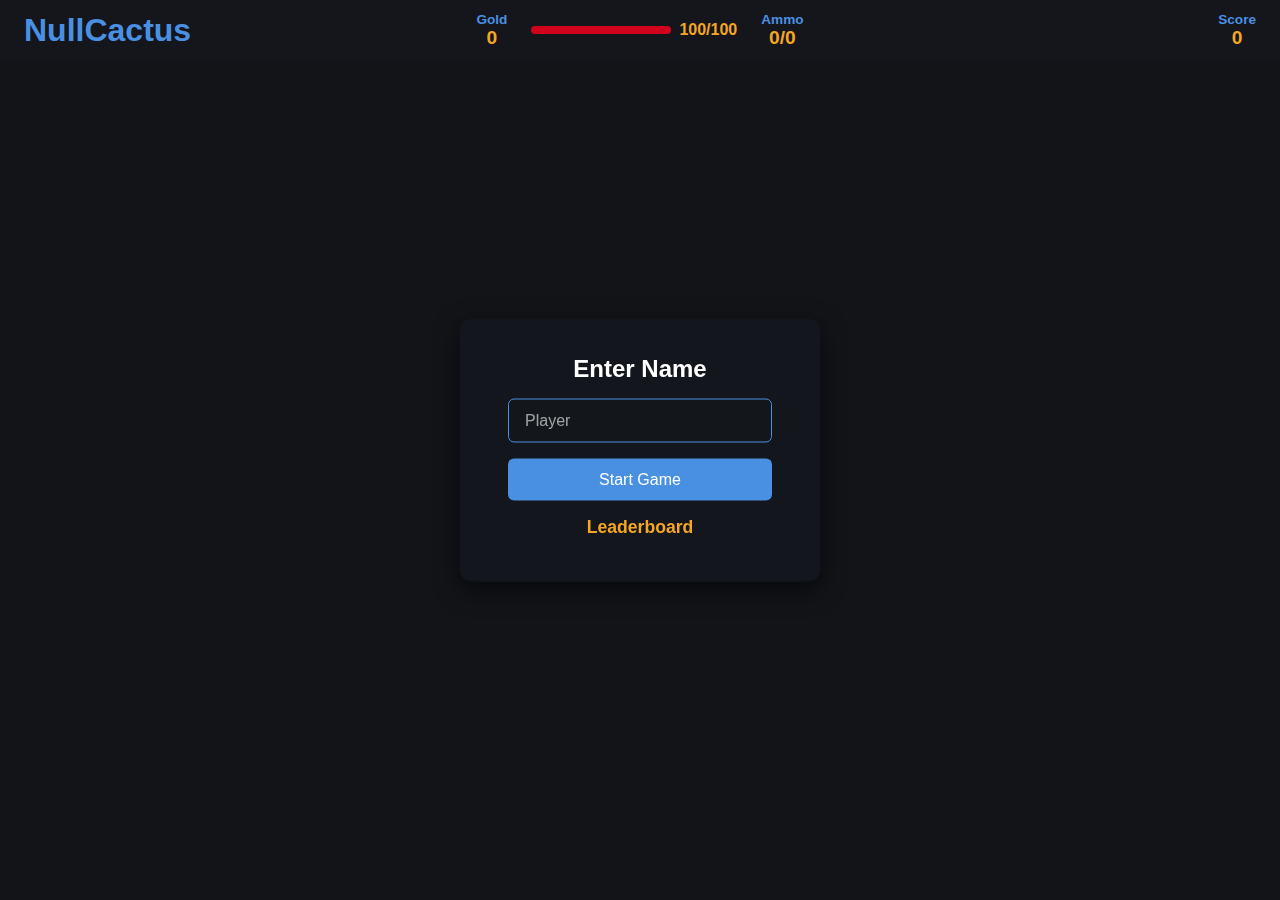
<file: paintball/paintball.html>
<!DOCTYPE html>
<html lang="en">
<head>
    <!-- Google tag (gtag.js) -->
  <script async src="https://www.googletagmanager.com/gtag/js?id=G-YX167KL6Q1"></script>
  <script>
    window.dataLayer = window.dataLayer || [];
    function gtag(){dataLayer.push(arguments);}
    gtag('js', new Date());

    gtag('config', 'G-YX167KL6Q1');
  </script>
  <meta charset="UTF-8" />
  <meta name="viewport" content="width=device-width, initial-scale=1.0"/>
  <title>Null.io Paintball</title>
  <link rel="stylesheet" href="paintball.css">
</head>
<body>
  <header id="mainHeader">
    <nav id="hud">
      <div class="hud-group hud-left">
        <a href="../index.html"><div class="logo">NullCactus</div></a>
      </div>
      <div class="hud-group hud-center">
        <div class="hud-item">
          <strong>Gold</strong>
          <div class="value" id="gold">0</div>
        </div>
        <div class="hp-container">
          <div class="bar">
            <div class="bar-inner" id="healthBar"></div>
          </div>
          <div class="hp-text">
            <span id="healthText">100</span>/<span id="maxHealthText">100</span>
          </div>
        </div>
        <div class="hud-item">
          <strong>Ammo</strong>
          <div class="value">
            <span id="ammo">0</span>/<span id="reserve">0</span>
          </div>
        </div>
      </div>
      <div class="hud-group hud-right">
        <div class="hud-item">
          <strong>Score</strong>
          <div class="value" id="score">0</div>
        </div>
      </div>
    </nav>
  </header>

  <div id="ui">
    <h2>Enter Name</h2>
    <input id="nameInput" placeholder="Player" maxlength="12" />
    <button id="startBtn">Start Game</button>
    <div id="leaderboard">
      <h3>Leaderboard</h3>
      <ul id="lbList"></ul>
    </div>
  </div>

  <div id="gameOver">
    <h2>Game Over</h2>
    <div>Your Score: <span id="finalScore">0</span></div>
    <button id="restartBtn">Restart</button>
  </div>

  <div id="upgradePanel">
    <div class="panel-header">Upgrades &amp; Weapons</div>
    <div class="panel-section">
      <div class="section-title">Stats (Gold: <span id="upGold">0</span>)</div>
      <button class="upgrade-btn" data-upgrade="health">+20 HP</button>
      <button class="upgrade-btn" data-upgrade="damage">+5 DMG</button>
      <button class="upgrade-btn" data-upgrade="magSize">+5 Mag</button>
      <button class="upgrade-btn" data-upgrade="fireRate">–10% FR</button>
      <button class="upgrade-btn" data-upgrade="magnet">Magnetic Pull</button>
    </div>
    <div class="panel-section">
      <div class="section-title">Weapons</div>
      <button class="weapon-btn" data-weapon="buckshot">Buckshot — 10 g</button>
      <button class="weapon-btn" data-weapon="minigun">Minigun — 20 g</button>
      <button class="weapon-btn" data-weapon="sniper">Sniper — 30 g</button>
    </div>
  </div>

  <canvas id="game"></canvas>
  <script src="paintball.js"></script>
</body>
</html>
</file>
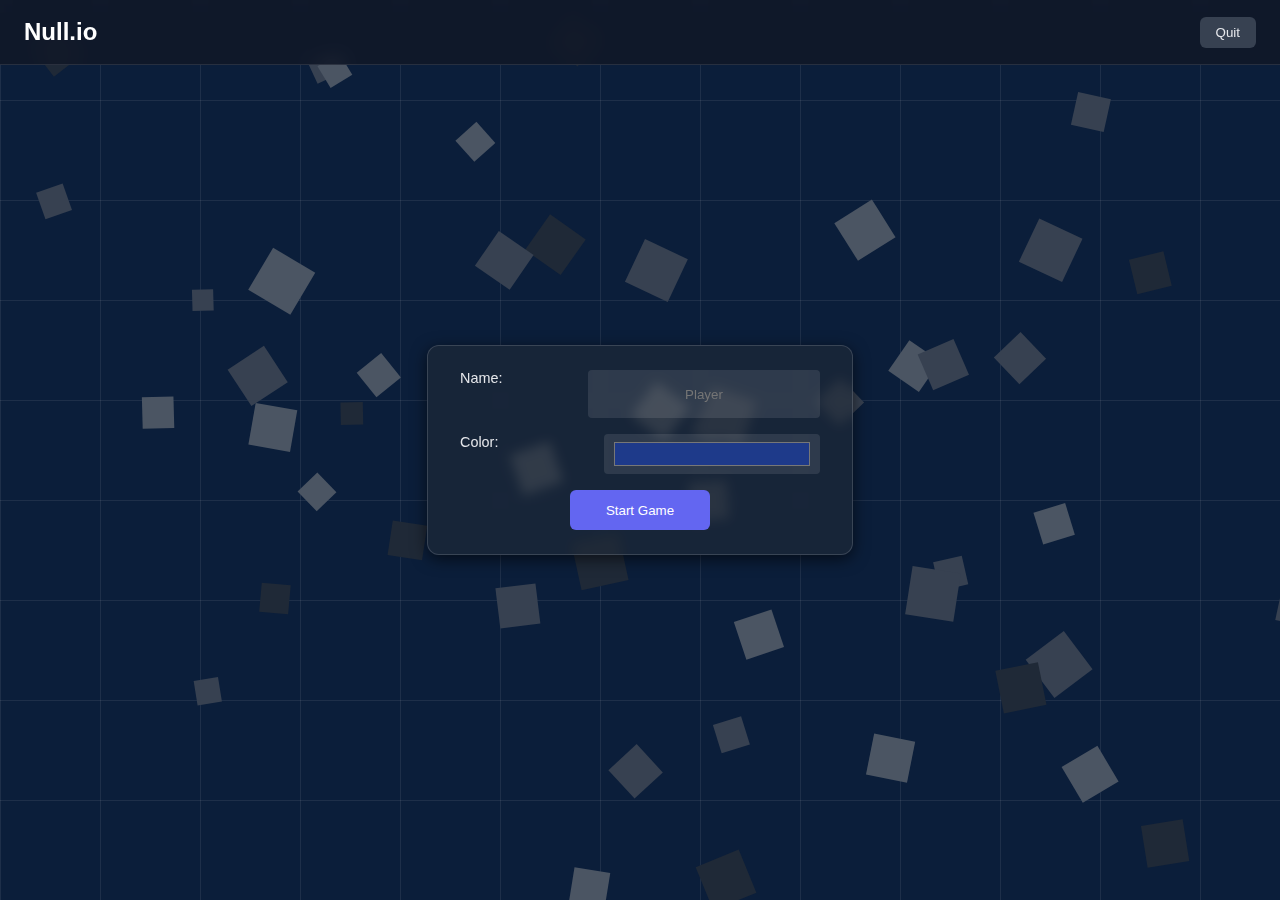
<file: single_file_games/nullio.html>
<!DOCTYPE html>
<html lang="en">
<head>
  <meta charset="UTF-8">
  <meta name="viewport" content="width=device-width, initial-scale=1.0">
  <title>Null.io - Expandable Arena</title>
  <style>
    #scoreBoard {
    position: fixed;
    top: 72px;       /* just below the header */
    left: 16px;
    color: #E5E7EB;
    font-family: sans-serif;
    font-size: 18px;
    z-index: 21;
    background: rgba(17,24,39,0.6);
    padding: 4px 8px;
    border-radius: 4px;
}

    * { margin: 0; padding: 0; }
    body { overflow: hidden; background: #0b1e3a; }
    #bgCanvas, #game { display: block; position: absolute; top: 0; left: 0; }
    header, #ui { position: fixed; left: 0; right: 0; z-index: 20; }
    #scoreBoard { display: none; }

    header { top: 0; height: 64px; background: rgba(17,24,39,0.85); backdrop-filter: blur(8px); display: flex; align-items: center; justify-content: space-between; padding: 0 24px; border-bottom: 1px solid rgba(255,255,255,0.1); }
    header div { cursor: pointer; font-family: 'Segoe UI', sans-serif; color: #FFF; font-size: 1.5rem; font-weight: bold; }
    header button { background: #374151; color: #E5E7EB; border: none; padding: 8px 16px; border-radius: 6px; cursor: pointer; }
    #ui { top: 50%; left: 50%; width: 360px; max-width: 90vw; transform: translate(-50%, -50%); background: rgba(31,41,55,0.6); backdrop-filter: blur(6px); border: 1px solid rgba(255,255,255,0.15); border-radius: 12px; padding: 24px 32px; box-shadow: 0 4px 16px rgba(0,0,0,0.6); display: flex; flex-direction: column; align-items: center; gap: 16px; }
    #ui label { width: 100%; display: flex; justify-content: space-between; font-family: 'Segoe UI', sans-serif; color: #E5E7EB; font-size: 0.9rem; }
    #ui input, #ui button { height: 40px; }
    #ui input[type="text"], #ui input[type="color"] { width: 60%; text-align: center; border: none; padding: 4px 8px; border-radius: 4px; background: rgba(255,255,255,0.1); }
    #ui button { background: #6366F1; color: #FFF; border: none; padding: 8px 16px; border-radius: 6px; cursor: pointer; min-width: 140px; }
  </style>
</head>
<body>
  <canvas id="bgCanvas"></canvas>
  <header>
    <div id="scoreBoard">Score: 0</div>

    <div onclick="location.href='index.html'">Null.io</div>
    <button onclick="location.href='index.html'">Quit</button>
  </header>
  <div id="ui">
    <label>Name:<input id="nameInput" type="text" placeholder="Player"></label>
    <label>Color:<input id="colorInput" type="color" value="#1E3A8A"></label>
    <button id="startBtn">Start Game</button>
  </div>
  <canvas id="game"></canvas>
  <script>
    const bgCanvas = document.getElementById('bgCanvas');
    const bgCtx = bgCanvas.getContext('2d');
    const gameCanvas = document.getElementById('game');
    const gameCtx = gameCanvas.getContext('2d');
    let boxes = [];
    let bgRunning = true;

    function resize() {
      bgCanvas.width = gameCanvas.width = window.innerWidth;
      bgCanvas.height = gameCanvas.height = window.innerHeight;
    }
    window.addEventListener('resize', resize);
    resize();

    for (let i = 0; i < 50; i++) {
      boxes.push({
        x: Math.random() * bgCanvas.width,
        y: Math.random() * bgCanvas.height,
        vx: (Math.random() - 0.5) * 2,
        vy: (Math.random() - 0.5) * 2,
        size: 20 + Math.random() * 30,
        angle: Math.random() * Math.PI * 2,
        color: ['#374151', '#4B5563', '#1F2937'][Math.floor(Math.random() * 3)]
      });
    }

    function updateBg() {
      for (const b of boxes) {
        b.x += b.vx;
        b.y += b.vy;
        if (b.x < -b.size) b.x = bgCanvas.width + b.size;
        if (b.x > bgCanvas.width + b.size) b.x = -b.size;
        if (b.y < -b.size) b.y = bgCanvas.height + b.size;
        if (b.y > bgCanvas.height + b.size) b.y = -b.size;
        b.angle += 0.02;
      }
    }

    function drawBg() {
      bgCtx.clearRect(0, 0, bgCanvas.width, bgCanvas.height);
      const spacing = 100;
      bgCtx.strokeStyle = 'rgba(255,255,255,0.08)';
      bgCtx.lineWidth = 1;
      for (let x = 0; x < bgCanvas.width; x += spacing) {
        bgCtx.beginPath(); bgCtx.moveTo(x + 0.5, 0); bgCtx.lineTo(x + 0.5, bgCanvas.height); bgCtx.stroke();
      }
      for (let y = 0; y < bgCanvas.height; y += spacing) {
        bgCtx.beginPath(); bgCtx.moveTo(0, y + 0.5); bgCtx.lineTo(bgCanvas.width, y + 0.5); bgCtx.stroke();
      }
      for (const b of boxes) {
        bgCtx.save();
        bgCtx.translate(b.x, b.y);
        bgCtx.rotate(b.angle);
        bgCtx.fillStyle = b.color;
        bgCtx.fillRect(-b.size/2, -b.size/2, b.size, b.size);
        bgCtx.restore();
      }
    }

    function loopBg() {
      if (!bgRunning) return;
      updateBg(); drawBg(); requestAnimationFrame(loopBg);
    }
    loopBg();




    // ... existing game loop and logic here ...
  </script>
</body>
</html>

  <script>
    // ── CONFIGURATION ──
    const MAX_FOOD = 50000;             // total food cap
    const SPAWN_PER_FRAME = 1;        // items spawned when triggered        // items spawned when triggered
    const SPAWN_EVERY_N_FRAMES = 5;     // spawn every N frames     // spawn every N frames


    const canvas = document.getElementById('game');
    const ctx = canvas.getContext('2d');
    let mapSize = 300000;
    let viewX = 0, viewY = 0;

    function resize() {
      canvas.width = window.innerWidth;
      canvas.height = window.innerHeight;
    }
    window.addEventListener('resize', resize);
    resize();

    class Entity {
      constructor(x, y, size, color) {
        this.x = x; this.y = y; this.size = size; this.color = color;
      }
      draw() {
        ctx.beginPath();
        ctx.arc(this.x - viewX, this.y - viewY, this.size, 0, 2 * Math.PI);
        ctx.fillStyle = this.color;
        ctx.fill();
      }
    }

    let gameStarted = false;
    let frameCount = 0;

    const player = {
      x: mapSize / 2,
      y: mapSize / 2,
      size: 20,
      color: '#1E3A8A',
      name: 'Player',
      vx: 0,
      vy: 0,
      baseSpeed: 4,
      minSpeed: 0.5
    };

    let food = [];
    let score = 10;

    let mouseX = canvas.width / 2, mouseY = canvas.height / 2;
    let moveAngle = 0;

    canvas.addEventListener('mousemove', e => {
      if (!gameStarted) return;
      mouseX = e.clientX;
      mouseY = e.clientY;
      const dx = mouseX - canvas.width / 2;
      const dy = mouseY - canvas.height / 2;
      moveAngle = Math.atan2(dy, dx);
    });

    document.getElementById('startBtn').addEventListener('click', () => {
        // read inputs
        const nameVal = document.getElementById('nameInput').value.trim();
        if (nameVal) player.name = nameVal;
        player.color = document.getElementById('colorInput').value;

        // hide the UI panel and background
        document.getElementById('ui').style.display = 'none';
        bgRunning = false;
        document.getElementById('bgCanvas').style.display = 'none';

        // show the score counter
        document.getElementById('scoreBoard').style.display = 'block';

        // start the game
        gameStarted = true;
        requestAnimationFrame(loop);
    });


    function spawnFood() {
      if (frameCount % SPAWN_EVERY_N_FRAMES !== 0) return;
      for (let i = 0; i < SPAWN_PER_FRAME && food.length < MAX_FOOD; i++) {
        const size = 5;
        const x = viewX + Math.random() * canvas.width;
        const y = viewY + Math.random() * canvas.height;
        const colors = ['#EC4899', '#FBBF24', '#10B981', '#3B82F6', '#8B5CF6'];
        food.push(new Entity(x, y, size, colors[Math.floor(Math.random() * colors.length)]));
      }
    }

    setInterval(() => {
      if (!gameStarted) return;
      if (score > 30) score -= score * 0.01;
    }, 2000);

    function update() {
      frameCount++;
      spawnFood();

      const screenX = canvas.width / 2;
      const screenY = canvas.height / 2;
      const mdx = mouseX - screenX;
      const mdy = mouseY - screenY;
      const dist = Math.hypot(mdx, mdy);

      let desiredVx = 0, desiredVy = 0;
      if (dist > player.size) {
        // slower decay curve
        let speed = player.baseSpeed * Math.pow(20 / player.size, 0.3);
        speed = Math.max(player.minSpeed, speed);
        desiredVx = Math.cos(moveAngle) * speed;
        desiredVy = Math.sin(moveAngle) * speed;
      }

      player.vx += (desiredVx - player.vx) * 0.1;
      player.vy += (desiredVy - player.vy) * 0.1;
      player.x += player.vx;
      player.y += player.vy;

      player.x = Math.max(player.size, Math.min(mapSize - player.size, player.x));
      player.y = Math.max(player.size, Math.min(mapSize - player.size, player.y));

      for (let i = food.length - 1; i >= 0; i--) {
        const f = food[i];
        if (Math.hypot(player.x - f.x, player.y - f.y) < player.size + f.size) {
          food.splice(i, 1);
          player.size += 0.5;
          score++;
        }
      }

      viewX = player.x - canvas.width / 2;
      viewY = player.y - canvas.height / 2;
      viewX = Math.max(0, Math.min(mapSize - canvas.width, viewX));
      viewY = Math.max(0, Math.min(mapSize - canvas.height, viewY));
    }

    function drawGrid() {
      const spacing = 100;
      ctx.strokeStyle = '#22303C';
      ctx.lineWidth = 1;
      const sx = spacing - (viewX % spacing);
      for (let x = sx; x < canvas.width; x += spacing) {
        ctx.beginPath();
        ctx.moveTo(x, 0);
        ctx.lineTo(x, canvas.height);
        ctx.stroke();
      }
      const sy = spacing - (viewY % spacing);
      for (let y = sy; y < canvas.height; y += spacing) {
        ctx.beginPath();
        ctx.moveTo(0, y);
        ctx.lineTo(canvas.width, y);
        ctx.stroke();
      }
    }

   function draw() {
  ctx.clearRect(0, 0, canvas.width, canvas.height);

  drawGrid();

  ctx.strokeStyle = '#374151';
  ctx.strokeRect(-viewX, -viewY, mapSize, mapSize);

  food.forEach(f => f.draw());

  // draw player circle
  const cx = player.x - viewX;
  const cy = player.y - viewY;
  ctx.beginPath();
  ctx.arc(cx, cy, player.size, 0, 2 * Math.PI);
  ctx.fillStyle = player.color;
  ctx.fill();

  // draw player name, scaled to fit inside circle
  let fontSize = player.size;
  ctx.font = `${fontSize}px sans-serif`;
  let textWidth = ctx.measureText(player.name).width;
  const maxWidth = player.size * 2 * 0.9; // 90% of diameter
  if (textWidth > maxWidth) {
    fontSize = fontSize * (maxWidth / textWidth);
    ctx.font = `${fontSize}px sans-serif`;
  }
  ctx.fillStyle = '#FFF';
  ctx.textAlign = 'center';
  ctx.textBaseline = 'middle';
  ctx.fillText(player.name, cx, cy);

  // draw score UI
  ctx.fillStyle = '#E5E7EB';
  ctx.font = '20px sans-serif';
  ctx.textAlign = 'left';
  ctx.textBaseline = 'top';
  ctx.fillText(`Score: ${Math.floor(score)}`, 10, 10);
}


function loop() {
  if (!gameStarted) return;
  update();
  draw();
  // update HTML score
  document.getElementById('scoreBoard').textContent = `Score: ${Math.floor(score)}`;
  requestAnimationFrame(loop);
}

  </script>
</body>
</html>
</file>
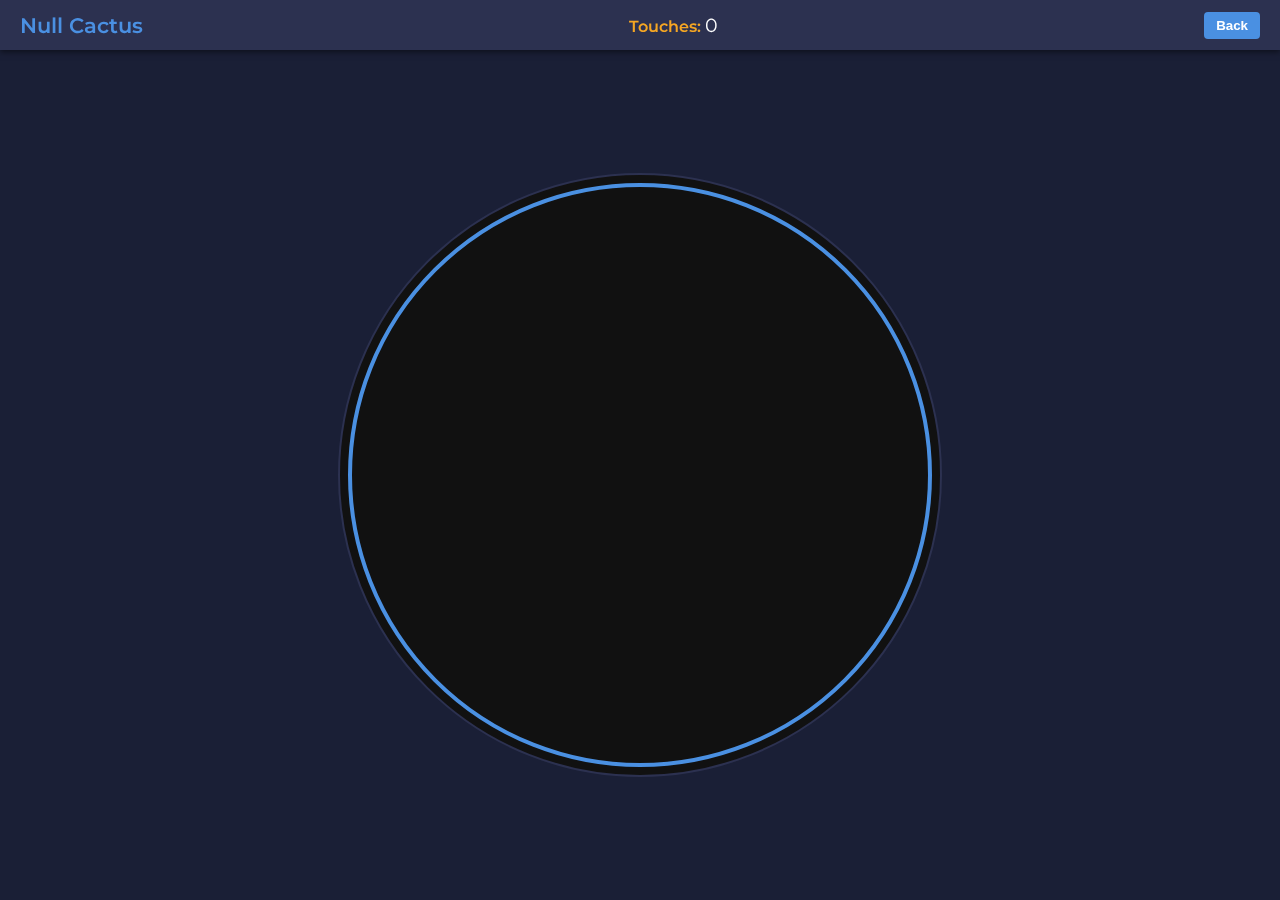
<file: single_file_games/physics.html>
<!DOCTYPE html>
<html lang="en">
<head>
  <meta charset="UTF-8">
  <meta name="viewport" content="width=device-width, initial-scale=1.0">
  <title>Physics Game - Null Cactus</title>
  <style>
    @import url('https://fonts.googleapis.com/css2?family=Montserrat:wght@400;600&display=swap');
    body, html { margin:0; padding:0; overflow:hidden; background:#1a1f36; color:#fff; font-family:'Montserrat',sans-serif; }
    #header { position:fixed; top:0; left:0; right:0; height:50px; background:#2c3150; display:flex; align-items:center; justify-content:space-between; padding:0 20px; box-shadow:0 2px 6px rgba(0,0,0,0.5); z-index:10; }
    #header .logo { font-size:1.3rem; font-weight:600; color:#4A90E2; }
    #header .back { background:#4A90E2; border:none; color:#fff; padding:6px 12px; border-radius:4px; cursor:pointer; transition:background .2s; font-weight:600; }
    #header .back:hover { background:#357ABD; }
    #header .info { display:flex; gap:16px; font-size:1rem; }
    #header .info .label { font-weight:600; color:#F5A623; }
    #game-container { position:absolute; top:50px; left:0; right:0; bottom:0; display:flex; align-items:center; justify-content:center; }
    #game { background:#111; border:2px solid #2c3150; border-radius:50%; }
  </style>
</head>
<body>
  <div id="header">
    <div class="logo">Null Cactus</div>
    <div class="info">
      <div><span class="label">Touches:</span> <span id="touchCount" style="font-size:1.2rem;">0</span></div>
    </div>
    <button class="back" onclick="location.href='../index.html'">Back</button>
  </div>
  <div id="game-container">
    <canvas id="game" width="600" height="600"></canvas>
  </div>
  <script>
    const canvas = document.getElementById('game');
    const ctx = canvas.getContext('2d');
    const size = canvas.width;
    const center = size / 2;
    const boundaryR = center - 10;
    let touchCount = 0;
    const balls = [];
    const trails = [];

    function drawBoundary() {
      ctx.strokeStyle = '#4A90E2';
      ctx.lineWidth = 4;
      ctx.beginPath();
      ctx.arc(center, center, boundaryR, 0, Math.PI * 2);
      ctx.stroke();
    }

    function update() {
      balls.forEach((ball) => {
        ball.hue = (ball.hue + 0.1) % 360;
        ball.x += ball.vx;
        ball.y += ball.vy;
        trails.push({ x: ball.x, y: ball.y, r: ball.r, hue: ball.hue, alpha: 1 });
        const dx = ball.x - center;
        const dy = ball.y - center;
        const dist = Math.hypot(dx, dy);
        if (dist + ball.r >= boundaryR) {
          touchCount++;
          document.getElementById('touchCount').textContent = touchCount;
          ball.r += 2;
          const nx = dx / dist;
          const ny = dy / dist;
          const dot = ball.vx * nx + ball.vy * ny;
          ball.vx = (ball.vx - 2 * dot * nx) * 1.0005;
          ball.vy = (ball.vy - 2 * dot * ny) * 1.0005;
          const overlap = dist + ball.r - boundaryR;
          ball.x -= nx * overlap;
          ball.y -= ny * overlap;
        }
      });
      for (let i = trails.length - 1; i >= 0; i--) {
        trails[i].alpha -= 0.03;
        if (trails[i].alpha <= 0) trails.splice(i, 1);
      }
    }

    function draw() {
      ctx.clearRect(0, 0, size, size);
      drawBoundary();
      trails.forEach((t) => {
        ctx.beginPath();
        ctx.arc(t.x, t.y, t.r, 0, Math.PI * 2);
        ctx.fillStyle = 'hsla(' + t.hue + ',80%,60%,' + t.alpha + ')';
        ctx.fill();
      });
      balls.forEach((ball) => {
        ctx.beginPath();
        ctx.arc(ball.x, ball.y, ball.r, 0, Math.PI * 2);
        ctx.fillStyle = 'hsl(' + ball.hue + ',80%,60%)';
        ctx.fill();
      });
    }

    canvas.addEventListener('click', (e) => {
      const rect = canvas.getBoundingClientRect();
      const x = e.clientX - rect.left;
      const y = e.clientY - rect.top;
      balls.push({ x, y, r: 8, hue: Math.random() * 360, vx: 0, vy: -4 });
    });

    function loop() {
      update();
      draw();
      requestAnimationFrame(loop);
    }
    loop();
  </script>
</body>
</html>
</file>
<file: paintball/paintball.css>
/* paintball.css */
* {
  margin: 0;
  padding: 0;
  box-sizing: border-box;
}

body {
  overflow: hidden;
  background: #121418;
  color: #fff;
  font-family: Arial, sans-serif;
}

canvas {
  display: block;
  position: absolute;
  top: 0;
  left: 0;
}

/* Header & HUD */
header,
#hud {
  position: fixed;
  top: 0;
  left: 0;
  right: 0;
  height: 60px;
  background: rgba(20, 22, 28, 0.9);
  display: flex;
  align-items: center;
  padding: 0 24px;
  backdrop-filter: blur(6px);
  z-index: 60;
}

header:hover,
#hud:hover {
  background: rgba(20, 22, 28, 1);
}

.logo {
  font-size: 2rem;
  font-weight: bold;
  color: #4A90E2;
}

.hud-group {
  display: flex;
  align-items: center;
  gap: 48px;
}

.hud-left {
  flex: 1;
}

.hud-center {
  display: flex;
  align-items: center;
  gap: 24px;
}

.hud-right {
  flex: 1;
  display: flex;
  align-items: center;
  justify-content: flex-end;
  gap: 48px;
}

.hud-item {
  display: flex;
  flex-direction: column;
  align-items: center;
}

.hud-item strong {
  font-size: .85rem;
  color: #4A90E2;
}

.hud-item .value {
  font-size: 1.2rem;
  color: #F5A623;
  font-weight: 600;
}

.hp-container {
  display: flex;
  align-items: center;
  gap: 8px;
}

.hp-container .bar {
  width: 140px;
  height: 8px;
  background: rgba(255, 255, 255, 0.1);
  border-radius: 4px;
  overflow: hidden;
}

.hp-container .bar-inner {
  width: 100%;
  height: 100%;
  background: #D0021B;
  transition: width .2s;
}

.hp-text {
  font-size: 1rem;
  color: #F5A623;
  font-weight: 600;
}

/* UI Panels */
#ui,
#gameOver,
#upgradePanel {
  position: fixed;
  background: rgba(20, 22, 28, 0.9);
  padding: 24px 32px;
  border-radius: 8px;
  text-align: center;
  z-index: 55;
  display: flex;
  flex-direction: column;
  gap: 12px;
}

/* START‐GAME PANEL */
#ui {
  position: fixed;
  top: 50%;
  left: 50%;
  /* increase overall size by 50% */
  width: 360px;            /* e.g. from ~240px → 360px */
  padding: 36px 48px;      /* 24px→36px, 32px→48px */
  background: rgba(20, 22, 28, 0.95);
  border-radius: 12px;
  box-shadow: 0 8px 24px rgba(0, 0, 0, 0.6);
  transform: translate(-50%, -50%);
  display: flex;
  flex-direction: column;
  gap: 16px;
  text-align: center;
  z-index: 55;
}

/* Match input background to panel and refine style */
#ui input {
  width: 100%;
  padding: 12px 16px;
  background: rgba(20, 22, 28, 0.8);
  border: 1px solid #4A90E2;
  border-radius: 6px;
  color: #fff;
  font-size: 1rem;
}

#ui input::placeholder {
  color: rgba(255, 255, 255, 0.6);
}

#ui input:focus {
  outline: none;
  border-color: #357ABD;
  background: rgba(20, 22, 28, 1);
}

/* Restyle the Start button */
#ui button {
  width: 100%;
  padding: 12px;
  background: #4A90E2;
  border: none;
  border-radius: 6px;
  font-size: 1rem;
  color: #fff;
  cursor: pointer;
  transition: background 0.25s ease;
}

#ui button:hover {
  background: #357ABD;
}


/* LEADERBOARD STYLING */

/* Heading */
#leaderboard h3 {
  font-family: 'Montserrat', sans-serif;
  font-size: 1.1rem;
  font-weight: 600;
  color: #F5A623;    /* gold accent */
  margin-bottom: 8px;
}

/* List container */
/* 1) Hide the scrollbar but keep scrolling */
#leaderboard ul {
  overflow-y: auto;
  scrollbar-width: none;       /* Firefox */
  -ms-overflow-style: none;    /* IE 10+ */
}
#leaderboard ul::-webkit-scrollbar {
  display: none;               /* Chrome, Safari, Opera */
}

/* 2) Lay out name leftmost, score rightmost */
#leaderboard li {
  display: flex;
  justify-content: space-between;
  align-items: center;
  padding: 6px 0;
}

/* Make sure each span takes only as much as it needs */
#leaderboard li .name {
  flex: 20;
  text-align: left;
}

#leaderboard li .score {
  flex: 0;
  text-align: right;
}



/* Player name */
#leaderboard li::before {
  content: attr(data-name);
  text-align: left;
  flex: 1;
}

/* Score */
#leaderboard li::after {
  content: attr(data-score);
  text-align: right;
  flex: 0;
  margin-left: 16px;
}

/* GAME OVER PANEL (hidden by default) */
/* GAME OVER PANEL */
#gameOver {
  position: flex;
  display: flex;
 

  top: 50%;
  left: 50%;
  height: 150px;
  width: 300px;
  padding: 24px;
  background: #1F2128;
  border: 1px solid #333842;
  border-radius: 12px;
  box-shadow: 0 8px 20px rgba(0, 0, 0, 0.5);
  transform: translate(-50%, -50%);
  display: none; /* remain hidden until game over */
  flex-direction: column;
  gap: 12px;
  text-align: center;
  color: #ECECEC;
  z-index: 100;
  opacity: 0;
  animation: fadeIn 0.3s forwards ease-out;
}

/* GAME OVER BUTTON */
#gameOver button {
  width: 100%;
  padding: 12px;
  background: #4A90E2;
  border: none;
  border-radius: 20px;
  color: #fff;
  font-size: 1rem;
  cursor: pointer;
  transition: background 1s ease, transform 0.1s ease;
  gap: 4px;
}

#gameOver button:hover {
  background: #357ABD;
  transform: translateY(-1px);
}

#gameOver button:active {
  transform: translateY(0);
}

/* FADE-IN ANIMATION */
@keyframes fadeIn {
  from { opacity: 0; }
  to   { opacity: 1; }
}



#upgradePanel {
  top: 80px;
  right: 20px;
  width: 260px;
  display: none;
  box-shadow: 0 4px 12px rgba(0, 0, 0, 0.5);
  z-index: 1000;
}

.upgrade-btn,
.weapon-btn {
  width: 100%;
  margin: 4px 0;
  padding: 8px 0;
  background: #2A2C33;
  border: 1px solid #4A90E2;
  border-radius: 4px;
  font-size: .9rem;
  color: #fff;
  cursor: pointer;
  transition: background .2s, transform .1s;
}

.upgrade-btn:hover,
.weapon-btn:hover {
  background: #4A90E2;
  transform: translateY(-1px);
}

.upgrade-btn:active,
.weapon-btn:active {
  transform: translateY(0);
}

/* Late phase background */
body.late-phase {
  background: #120101;
  transition: background 1s ease;
}

/* Utility */
.pop {
  animation: pulse 0.3s ease-out;
}

@keyframes fadeIn {
  from { opacity: 0; }
  to   { opacity: 1; }
}

a {
  text-decoration: none;
}


/* ─── EXP & ABILITY PANEL ───────────────────────────────────── */
.ability-panel {
  position: fixed;
  bottom: 10%;
  left: 50%;
  transform: translateX(-50%) scale(1.5);
  display: flex;
  flex-direction: column;
  align-items: center;
  gap: .75rem;
  background: rgba(20,22,28,0.85);
  padding: .5rem 1rem;
  border-radius: 8px;
  box-shadow: 0 4px 12px rgba(0,0,0,0.5);
  z-index: 90;
}

#expBarContainer {
  width: 200px;
  text-align: center;
}
#expBar {
  width: 100%;
  height: 12px;
  background: rgba(255,255,255,0.1);
  border-radius: 6px;
  overflow: hidden;
  margin-bottom: 4px;
}
#expFill {
  width: 0%;
  height: 100%;
  background: #4A90E2;
  transition: width 0.3s ease;
}
#expText {
  font-size: .9rem;
  color: #F5A623;
  font-weight: 600;
}

.ability-buttons {
  display: flex;
  gap: .5rem;
}
.ability-buttons button {
  width: 32px;
  height: 32px;
  font-size: 1rem;
  font-weight: bold;
  background: #2A2C33;
  color: #fff;
  border: 2px solid #4A90E2;
  border-radius: 6px;
  cursor: pointer;
  transition: background .2s, transform .1s;
}
.ability-buttons button:hover {
  background: #4A90E2;
  transform: translateY(-2px);
}
.ability-buttons button:active {
  transform: translateY(0);
}

/* base style for all ability slots */
.ability-slot {
  width: 50px;
  height: 50px;
  margin: 0px;
  background: #2A2C33;
  color: #fff;
  font-size: 1.25rem;
  font-weight: bold;
  border-radius: 6px;
  display: flex;
  align-items: center;
  justify-content: center;
  cursor: pointer;
  transition: transform .1s ease, background-color .1s ease;
}

/* paintball.css */
@keyframes slotPress {
  0%   { transform: scale(1); }
  50%  { transform: scale(1.3); }
  100% { transform: scale(1); }
}

.ability-slot {
  /* remove any .active rules you had here */
  transition: background-color .1s ease;
}

.ability-slot.pressed {
  background-color: #4A90E2;       /* match your hover/active look */
  animation: slotPress 150ms ease-out both;
}

/* Locked ability looks grayed out */
.ability-slot.locked {
  filter: grayscale(100%);
  opacity: 0.5;
  pointer-events: none;
}
/* Unlocked, inactive */
.ability-slot.unlocked {
  filter: none;
  opacity: 1;
}
/* Active ability state */
.ability-slot.ability-active {
  transform: scale(1.3);
  background-color: #4A90E2;
}
/* Orbiting triangles */
.orbit-triangle {
  position: absolute;
  width: 0;
  height: 0;
  border-left: 10px solid transparent;
  border-right: 10px solid transparent;
  border-bottom: 20px solid crimson;
}
</file>
